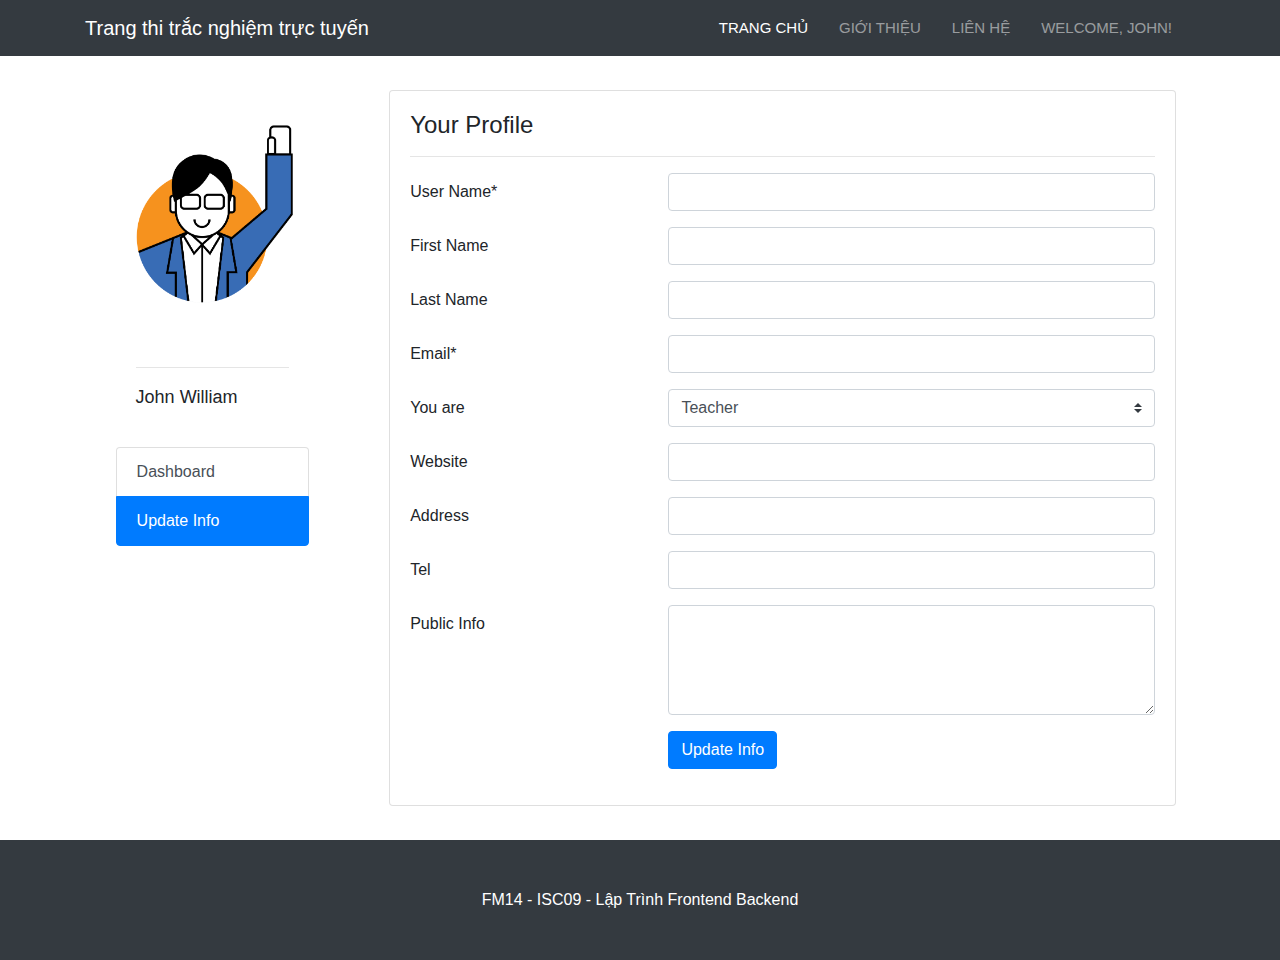
<file: editprofile.html>
<!DOCTYPE html>
<html lang="en">

<head>

  <meta charset="utf-8">
  <meta name="viewport" content="width=device-width, initial-scale=1, shrink-to-fit=no">
  <meta name="description" content="">
  <meta name="author" content="">

  <title>EzQuiz Home</title>

  <link rel="stylesheet" type="text/css" href="css/submenu.css">

  <!-- Bootstrap core CSS -->
  <link href="vendor/bootstrap/css/bootstrap.min.css" rel="stylesheet">

  <!-- Custom styles for this template -->
  <link href="css/heroic-features.css" rel="stylesheet">
  <link href="css/styles.css" rel="stylesheet">
</head>

<body>

  <!-- Navigation -->
  <nav class="navbar navbar-expand-lg navbar-dark bg-dark fixed-top">
    <div class="container">
      <a class="navbar-brand" href="index.html">Trang thi trắc nghiệm trực tuyến</a>
      <button class="navbar-toggler" type="button" data-toggle="collapse" data-target="#navbarResponsive" aria-controls="navbarResponsive" aria-expanded="false" aria-label="Toggle navigation">
        <span class="navbar-toggler-icon"></span>
      </button>
      <div class="collapse navbar-collapse" id="navbarResponsive">
        <ul class="navbar-nav ml-auto nav">
          <li class="nav-item active">
            <a class="nav-link" href="index.html">Trang chủ
              <span class="sr-only">(current)</span>
            </a>
          </li>
		      <li class="nav-item">
            <a class="nav-link" href="about.html">Giới thiệu</a>
          </li>
		      <li class="nav-item">
            <a class="nav-link" href="contact.html">Liên hệ</a>
          </li>
          <li class="nav-item">
            <a class="nav-link" href="#">Welcome, John!</a>
            <ul class="sub-menu">
                <li><a href="register.html">Đăng ký</a></li>
                <li><a href="login.html">Đăng nhập</a></li>
                <li><a href="forgotpassword.html">Quên mật khẩu</a></li>
                <li><a href="login.html">Đăng xuất</a></li>
                <li><a href="passwordchange.html">Đổi mật khẩu</a></li>
                <li><a href="profile.html">Cập nhật tài khoản</a></li>
            </ul>
          </li>
        </ul>
      </div>
    </div>
  </nav>

  <!-- Page Content -->
<div class="container">
	<div class="row">
		<div class="col-md-3 ">
			<div class="">
				 <div class="">
					<img class="card-img-top" src="images/Tom.png" alt="">
                  <div class="card-body">
				  <hr/>
                    <p style="font-size: 18px;">John William</p>
                  </div>
                  
                </div>
			  </div>
		     <div class="list-group ">
              <a href="#" class="list-group-item list-group-item-action ">Dashboard</a>
              <a href="editprofile.hmtl" class="list-group-item list-group-item-action active">Update Info</a>
              <!-- <a href="#" class="list-group-item list-group-item-action"></a>
              <a href="#" class="list-group-item list-group-item-action"></a>            -->
              
            </div> 
		</div>
		<div class="col-md-9">
		    <div class="card">
		        <div class="card-body">
		            <div class="row">
		                <div class="col-md-12">
		                    <h4>Your Profile</h4>
		                    <hr>
		                </div>
		            </div>
		            <div class="row">
		                <div class="col-md-12">
		                    <form>
                              <div class="form-group row">
                                <label for="username" class="col-4 col-form-label">User Name*</label> 
                                <div class="col-8">
                                  <input id="username" name="username" placeholder="" class="form-control here" required="required" type="text">
                                </div>
                              </div>
                              <div class="form-group row">
                                <label for="name" class="col-4 col-form-label">First Name</label> 
                                <div class="col-8">
                                  <input id="name" name="name" placeholder="" class="form-control here" type="text">
                                </div>
                              </div>
                              <div class="form-group row">
                                <label for="lastname" class="col-4 col-form-label">Last Name</label> 
                                <div class="col-8">
                                  <input id="lastname" name="lastname" placeholder="" class="form-control here" type="text">
                                </div>
                              </div>
                              <div class="form-group row">
                                <label for="email" class="col-4 col-form-label">Email*</label> 
                                <div class="col-8">
                                  <input id="email" name="email" placeholder="" class="form-control here" required="required" type="text">
                                </div>
                              </div>
							  <div class="form-group row">
                                <label for="select" class="col-4 col-form-label">You are</label> 
                                <div class="col-8">
                                  <select id="select" name="select" class="custom-select">
                                    <option value="teacher">Teacher</option>
									<option value="student">Student</option>
                                  </select>
                                </div>
								</div>
                              <div class="form-group row">
                                <label for="website" class="col-4 col-form-label">Website</label> 
                                <div class="col-8">
                                  <input id="website" name="website" placeholder="" class="form-control here" type="text">
                                </div>
                              </div>
							  <div class="form-group row">
                                <label for="website" class="col-4 col-form-label">Address</label> 
                                <div class="col-8">
                                  <input id="website" name="website" placeholder="" class="form-control here" type="text">
                                </div>
                              </div>
							 
							  <div class="form-group row">
                                <label for="website" class="col-4 col-form-label">Tel</label> 
                                <div class="col-8">
                                  <input id="website" name="website" placeholder="" class="form-control here" type="text">
                                </div>
                              </div>
                              <div class="form-group row">
                                <label for="publicinfo" class="col-4 col-form-label">Public Info</label> 
                                <div class="col-8">
                                  <textarea id="publicinfo" name="publicinfo" cols="40" rows="4" class="form-control"></textarea>
                                </div>
                              </div>
                              
                              <div class="form-group row">
                                <div class="offset-4 col-8">
                                  <button name="submit" type="submit" class="btn btn-primary">Update Info</button>
                                </div>
                              </div>
                            </form>
		                </div>
		            </div>
		            
		        </div>
		    </div>
		</div>
	</div>
</div>

  <!-- Footer -->
  <footer class="py-5 bg-dark">
    <div class="container">
      <p class="m-0 text-center text-white">FM14 - ISC09 - Lập Trình Frontend Backend</p>
    </div>
  </footer>

  <!-- Bootstrap core JavaScript -->
  <script src="vendor/jquery/jquery.min.js"></script>
  <script src="vendor/bootstrap/js/bootstrap.bundle.min.js"></script>

</body>

</html>
</file>
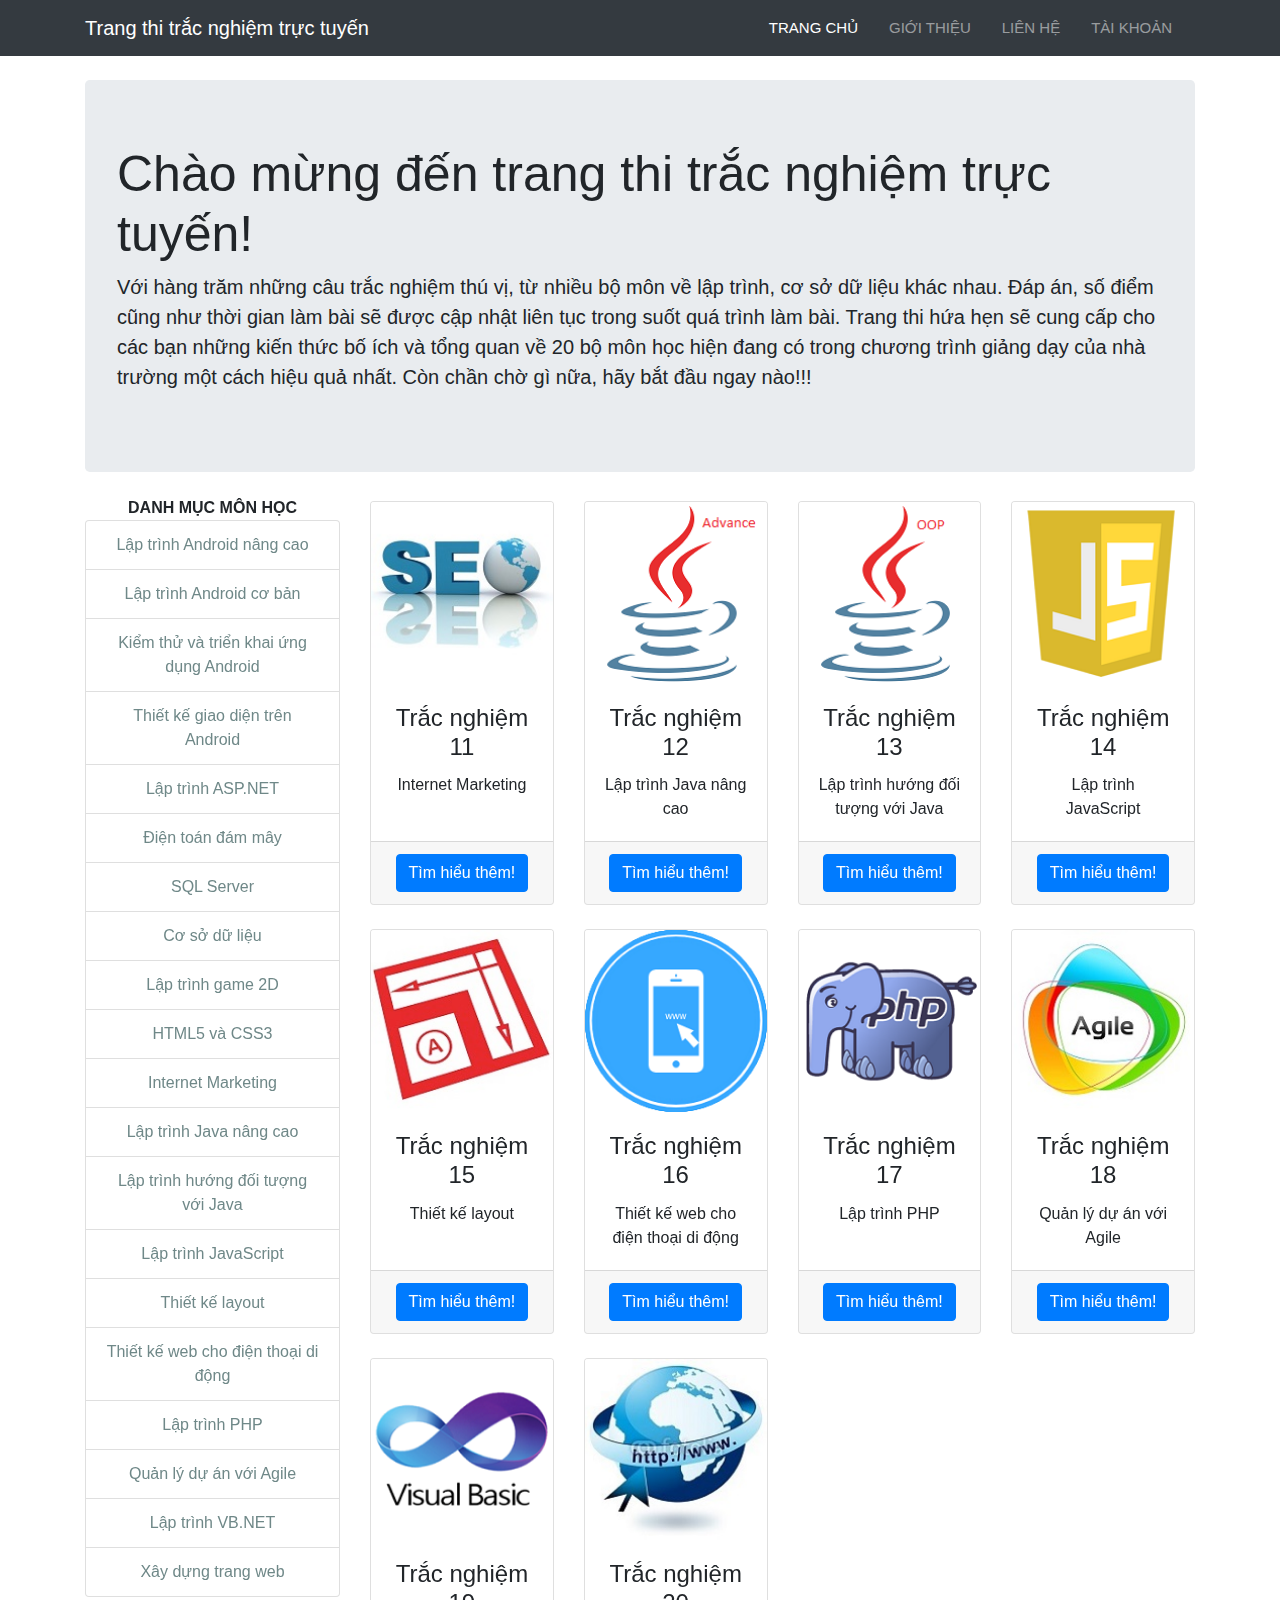
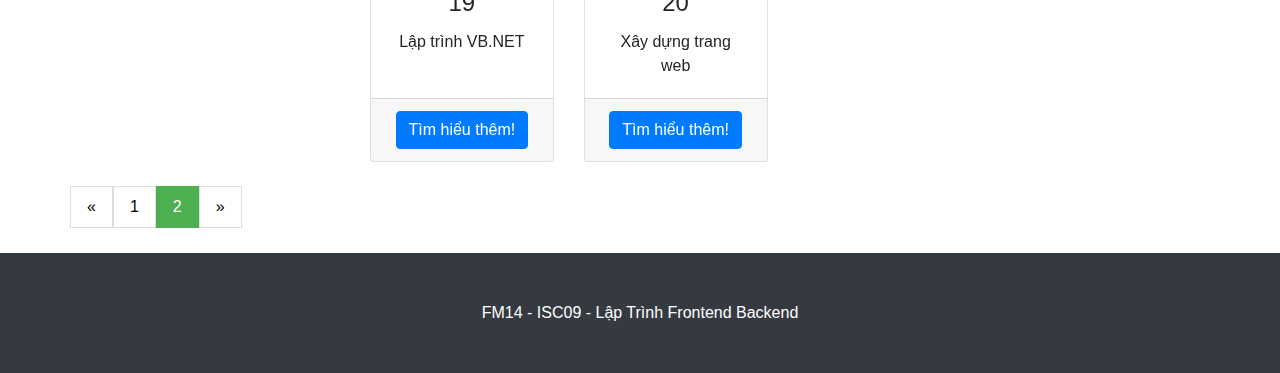
<file: index2.html>
<!DOCTYPE html>
<html lang="en">

<head>

    <meta charset="utf-8">
    <meta name="viewport" content="width=device-width, initial-scale=1, shrink-to-fit=no">
    <meta name="description" content="">
    <meta name="author" content="">

    <title>EzQuiz Home</title>

    <link rel="stylesheet" type="text/css" href="css/submenu.css">
    <link rel="stylesheet" type="text/css" href="css/cssPagingIndex.css">

    <!-- Bootstrap core CSS -->
    <link href="vendor/bootstrap/css/bootstrap.min.css" rel="stylesheet">

    <!-- Custom styles for this template -->
    <link href="css/heroic-features.css" rel="stylesheet">

</head>

<body>

    <!-- Navigation -->
    <nav class="navbar navbar-expand-lg navbar-dark bg-dark fixed-top">
        <div class="container">
            <a class="navbar-brand" href="index.html">Trang thi trắc nghiệm trực tuyến</a>
            <button class="navbar-toggler" type="button" data-toggle="collapse" data-target="#navbarResponsive"
                aria-controls="navbarResponsive" aria-expanded="false" aria-label="Toggle navigation">
                <span class="navbar-toggler-icon"></span>
            </button>
            <div class="collapse navbar-collapse" id="navbarResponsive">
                <ul class="navbar-nav ml-auto nav">
                    <li class="nav-item active">
                        <a class="nav-link" href="index.html">Trang chủ
                            <span class="sr-only">(current)</span>
                        </a>
                    </li>
                    <li class="nav-item">
                        <a class="nav-link" href="about.html">Giới thiệu</a>
                    </li>
                    <li class="nav-item">
                        <a class="nav-link" href="contact.html">Liên hệ</a>
                    </li>
                    <li class="nav-item">
                        <a class="nav-link" href="#">Tài khoản</a>
                        <ul class="sub-menu">
                            <li><a href="register.html">Đăng ký</a></li>
                            <li><a href="login.html">Đăng nhập</a></li>
                            <li><a href="forgotpassword.html">Quên mật khẩu</a></li>
                            <li><a href="login.html">Đăng xuất</a></li>
                            <li><a href="passwordchange.html">Đổi mật khẩu</a></li>
                            <li><a href="profile.html">Cập nhật tài khoản</a></li>
                        </ul>
                    </li>
                </ul>
            </div>
        </div>
    </nav>

    <!-- Page Content -->
    <div class="container">

        <!-- Jumbotron Header -->
        <header class="jumbotron my-4">
            <h1 class="display-3" style="font-size: 50px;">Chào mừng đến trang thi trắc nghiệm trực tuyến!</h1>
            <p class="lead">Với hàng trăm những câu trắc nghiệm thú vị, từ nhiều bộ môn về lập trình, cơ sở dữ liệu khác
                nhau. Đáp án, số điểm cũng như thời gian làm bài sẽ được cập nhật liên tục trong suốt quá trình làm bài.
                Trang thi hứa hẹn sẽ cung cấp cho các bạn những kiến thức bố ích và tổng quan về 20 bộ môn học hiện đang
                có trong chương trình giảng dạy của nhà trường một cách hiệu quả nhất. Còn chần chờ gì nữa, hãy bắt đầu
                ngay nào!!! </p>
        </header>

        <!-- Page Features -->
        <div class="row text-center">
            <div class="col-sm-3">
                <div class="panel panel-default sidebar">
                    <div class="panel-heading">
                        <span class="glyphicon glyphicon-list"></span>
                        <strong>DANH MỤC MÔN HỌC</strong>
                    </div>
                    <div>
                        <ul class="list-group">
                            <li ng-repeat="x in subjects" class="list-group-item">
                                <a style="text-decoration: none; color:rgb(111, 136, 136)" href="TestExam.html">
                                    Lập trình Android nâng cao
                                </a>
                            </li>
                            <li ng-repeat="x in subjects" class="list-group-item">
                                <a style="text-decoration: none; color:rgb(111, 136, 136)" href="#">
                                    Lập trình Android cơ bản
                                </a>
                            </li>
                            <li ng-repeat="x in subjects" class="list-group-item">
                                <a style="text-decoration: none; color:rgb(111, 136, 136)" href="#">
                                    Kiểm thử và triển khai ứng dụng Android
                                </a>
                            </li>
                            <li ng-repeat="x in subjects" class="list-group-item">
                                <a style="text-decoration: none; color:rgb(111, 136, 136)" href="#">
                                    Thiết kế giao diện trên Android
                                </a>
                            </li>
                            <li ng-repeat="x in subjects" class="list-group-item">
                                <a style="text-decoration: none; color:rgb(111, 136, 136)" href="#">
                                    Lập trình ASP.NET
                                </a>
                            </li>
                            <li ng-repeat="x in subjects" class="list-group-item">
                                <a style="text-decoration: none; color:rgb(111, 136, 136)" href="#">
                                    Điện toán đám mây
                                </a>
                            </li>
                            <li ng-repeat="x in subjects" class="list-group-item">
                                <a style="text-decoration: none; color:rgb(111, 136, 136)" href="#">
                                    SQL Server
                                </a>
                            </li>
                            <li ng-repeat="x in subjects" class="list-group-item">
                                <a style="text-decoration: none; color:rgb(111, 136, 136)" href="#">
                                    Cơ sở dữ liệu
                                </a>
                            </li>
                            <li ng-repeat="x in subjects" class="list-group-item">
                                <a style="text-decoration: none; color:rgb(111, 136, 136)" href="#">
                                    Lập trình game 2D
                                </a>
                            </li>
                            <li ng-repeat="x in subjects" class="list-group-item">
                                <a style="text-decoration: none; color:rgb(111, 136, 136)" href="#">
                                    HTML5 và CSS3
                                </a>
                            </li>
                            <li ng-repeat="x in subjects" class="list-group-item">
                                <a style="text-decoration: none; color:rgb(111, 136, 136)" href="#">
                                    Internet Marketing
                                </a>
                            </li>
                            <li ng-repeat="x in subjects" class="list-group-item">
                                <a style="text-decoration: none; color:rgb(111, 136, 136)" href="#">
                                    Lập trình Java nâng cao
                                </a>
                            </li>
                            <li ng-repeat="x in subjects" class="list-group-item">
                                <a style="text-decoration: none; color:rgb(111, 136, 136)" href="#">
                                    Lập trình hướng đối tượng với Java
                                </a>
                            </li>
                            <li ng-repeat="x in subjects" class="list-group-item">
                                <a style="text-decoration: none; color:rgb(111, 136, 136)" href="#">
                                    Lập trình JavaScript
                                </a>
                            </li>
                            <li ng-repeat="x in subjects" class="list-group-item">
                                <a style="text-decoration: none; color:rgb(111, 136, 136)" href="#">
                                    Thiết kế layout
                                </a>
                            </li>
                            <li ng-repeat="x in subjects" class="list-group-item">
                                <a style="text-decoration: none; color:rgb(111, 136, 136)" href="#">
                                    Thiết kế web cho điện thoại di động
                                </a>
                            </li>
                            <li ng-repeat="x in subjects" class="list-group-item">
                                <a style="text-decoration: none; color:rgb(111, 136, 136)" href="#">
                                    Lập trình PHP
                                </a>
                            </li>
                            <li ng-repeat="x in subjects" class="list-group-item">
                                <a style="text-decoration: none; color:rgb(111, 136, 136)" href="#">
                                    Quản lý dự án với Agile
                                </a>
                            </li>
                            <li ng-repeat="x in subjects" class="list-group-item">
                                <a style="text-decoration: none; color:rgb(111, 136, 136)" href="#">
                                    Lập trình VB.NET
                                </a>
                            </li>
                            <li ng-repeat="x in subjects" class="list-group-item">
                                <a style="text-decoration: none; color:rgb(111, 136, 136)" href="#">
                                    Xây dựng trang web
                                </a>
                            </li>
                        </ul>
                    </div>
                </div>
            </div>

            <div class="col-sm-9" style="margin-top: 5px">
                <div class="row">

                    <div class="col-lg-3 col-md-6 mb-4">
                        <div class="card h-100">
                            <img class="card-img-top" src="images/logos/INMA.jpg" alt="">
                            <div class="card-body">
                                <h4 class="card-title">Trắc nghiệm 11</h4>
                                <p class="card-text">Internet Marketing</p>
                            </div>
                            <div class="card-footer">
                                <a href="#" class="btn btn-primary">Tìm hiểu thêm!</a>
                            </div>
                        </div>
                    </div>


                    <div class="col-lg-3 col-md-6 mb-4">
                        <div class="card h-100">
                            <img class="card-img-top" src="images/logos/JAAV.png" alt="">
                            <div class="card-body">
                                <h4 class="card-title">Trắc nghiệm 12</h4>
                                <p class="card-text">Lập trình Java nâng cao</p>
                            </div>
                            <div class="card-footer">
                                <a href="#" class="btn btn-primary">Tìm hiểu thêm!</a>
                            </div>
                        </div>
                    </div>

                    <div class="col-lg-3 col-md-6 mb-4">
                        <div class="card h-100">
                            <img class="card-img-top" src="images/logos/JABS.png" alt="">
                            <div class="card-body">
                                <h4 class="card-title">Trắc nghiệm 13</h4>
                                <p class="card-text">Lập trình hướng đối tượng với Java</p>
                            </div>
                            <div class="card-footer">
                                <a href="#" class="btn btn-primary">Tìm hiểu thêm!</a>
                            </div>
                        </div>
                    </div>

                    <div class="col-lg-3 col-md-6 mb-4">
                        <div class="card h-100">
                            <img class="card-img-top" src="images/logos/JSPR.png" alt="">
                            <div class="card-body">
                                <h4 class="card-title">Trắc nghiệm 14</h4>
                                <p class="card-text">Lập trình JavaScript</p>
                            </div>
                            <div class="card-footer">
                                <a href="#" class="btn btn-primary">Tìm hiểu thêm!</a>
                            </div>
                        </div>
                    </div>

                    <div class="col-lg-3 col-md-6 mb-4">
                        <div class="card h-100">
                            <img class="card-img-top" src="images/logos/LAYO.jpg" alt="">
                            <div class="card-body">
                                <h4 class="card-title">Trắc nghiệm 15</h4>
                                <p class="card-text">Thiết kế layout</p>
                            </div>
                            <div class="card-footer">
                                <a href="#" class="btn btn-primary">Tìm hiểu thêm!</a>
                            </div>
                        </div>
                    </div>

                    <div class="col-lg-3 col-md-6 mb-4">
                        <div class="card h-100">
                            <img class="card-img-top" src="images/logos/MOWE.png" alt="">
                            <div class="card-body">
                                <h4 class="card-title">Trắc nghiệm 16</h4>
                                <p class="card-text">Thiết kế web cho điện thoại di động</p>
                            </div>
                            <div class="card-footer">
                                <a href="#" class="btn btn-primary">Tìm hiểu thêm!</a>
                            </div>
                        </div>
                    </div>

                    <div class="col-lg-3 col-md-6 mb-4">
                        <div class="card h-100">
                            <img class="card-img-top" src="images/logos/PHPP.png" alt="">
                            <div class="card-body">
                                <h4 class="card-title">Trắc nghiệm 17</h4>
                                <p class="card-text">Lập trình PHP</p>
                            </div>
                            <div class="card-footer">
                                <a href="#" class="btn btn-primary">Tìm hiểu thêm!</a>
                            </div>
                        </div>
                    </div>

                    <div class="col-lg-3 col-md-6 mb-4">
                        <div class="card h-100">
                            <img class="card-img-top" src="images/logos/PMAG.jpg" alt="">
                            <div class="card-body">
                                <h4 class="card-title">Trắc nghiệm 18</h4>
                                <p class="card-text">Quản lý dự án với Agile</p>
                            </div>
                            <div class="card-footer">
                                <a href="#" class="btn btn-primary">Tìm hiểu thêm!</a>
                            </div>
                        </div>
                    </div>

                    <div class="col-lg-3 col-md-6 mb-4">
                        <div class="card h-100">
                            <img class="card-img-top" src="images/logos/VBPR.png" alt="">
                            <div class="card-body">
                                <h4 class="card-title">Trắc nghiệm 19</h4>
                                <p class="card-text">Lập trình VB.NET</p>
                            </div>
                            <div class="card-footer">
                                <a href="#" class="btn btn-primary">Tìm hiểu thêm!</a>
                            </div>
                        </div>
                    </div>

                    <div class="col-lg-3 col-md-6 mb-4">
                        <div class="card h-100">
                            <img class="card-img-top" src="images/logos/WEBU.jpg" alt="">
                            <div class="card-body">
                                <h4 class="card-title">Trắc nghiệm 20</h4>
                                <p class="card-text">Xây dựng trang web</p>
                            </div>
                            <div class="card-footer">
                                <a href="#" class="btn btn-primary">Tìm hiểu thêm!</a>
                            </div>
                        </div>
                    </div>

                </div>
            </div>
        </div>  
        <!-- /.row -->

        <div class="center row">
            <div class="pagination">
                <a href="index.html">&laquo;</a>
                <a href="index.html">1</a>
                <a href="index2.html" class="active">2</a>
                <a href="index2.html">&raquo;</a>
            </div>
        </div>

    </div>
    <!-- /.container -->
    
    <!-- Footer -->
    <footer class="py-5 bg-dark">
        <div class="container">
            <p class="m-0 text-center text-white">FM14 - ISC09 - Lập Trình Frontend Backend</p>
        </div>
        <!-- /.container -->
    </footer>

    <!-- Bootstrap core JavaScript -->
    <script src="vendor/jquery/jquery.min.js"></script>
    <script src="vendor/bootstrap/js/bootstrap.bundle.min.js"></script>

</body>

</html>
</file>
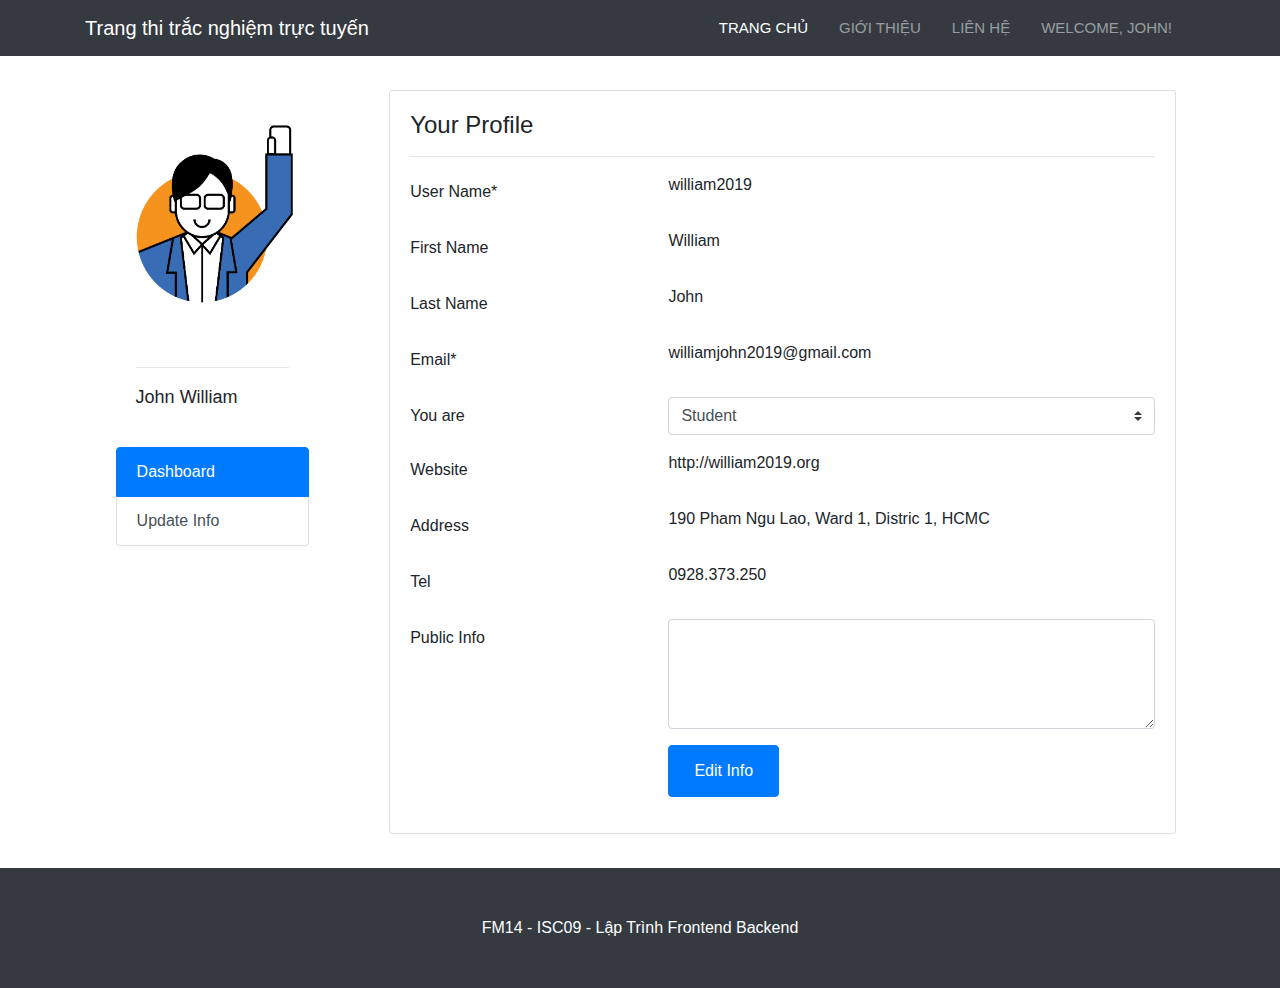
<file: profile.html>
<!DOCTYPE html>
<html lang="en">

<head>

  <meta charset="utf-8">
  <meta name="viewport" content="width=device-width, initial-scale=1, shrink-to-fit=no">
  <meta name="description" content="">
  <meta name="author" content="">

  <title>EzQuiz Home</title>

  <link rel="stylesheet" type="text/css" href="css/submenu.css">

  <!-- Bootstrap core CSS -->
  <link href="vendor/bootstrap/css/bootstrap.min.css" rel="stylesheet">

  <!-- Custom styles for this template -->
  <link href="css/heroic-features.css" rel="stylesheet">
  <link href="css/styles.css" rel="stylesheet">
</head>

<body>

  <!-- Navigation -->
  <nav class="navbar navbar-expand-lg navbar-dark bg-dark fixed-top">
    <div class="container">
      <a class="navbar-brand" href="index.html">Trang thi trắc nghiệm trực tuyến</a>
      <button class="navbar-toggler" type="button" data-toggle="collapse" data-target="#navbarResponsive" aria-controls="navbarResponsive" aria-expanded="false" aria-label="Toggle navigation">
        <span class="navbar-toggler-icon"></span>
      </button>
      <div class="collapse navbar-collapse" id="navbarResponsive">
        <ul class="navbar-nav ml-auto nav">
          <li class="nav-item active">
            <a class="nav-link" href="index.html">Trang chủ
              <span class="sr-only">(current)</span>
            </a>
          </li>
		      <li class="nav-item">
            <a class="nav-link" href="about.html">Giới thiệu</a>
          </li>
		      <li class="nav-item">
            <a class="nav-link" href="contact.html">Liên hệ</a>
          </li>
          <li class="nav-item">
            <a class="nav-link" href="#">Welcome, John!</a>
            <ul class="sub-menu">
              <li><a href="register.html">Đăng ký</a></li>
              <li><a href="login.html">Đăng nhập</a></li>
              <li><a href="forgotpassword.html">Quên mật khẩu</a></li>
              <li><a href="login.html">Đăng xuất</a></li>
              <li><a href="passwordchange.html">Đổi mật khẩu</a></li>
              <li><a href="profile.html">Cập nhật tài khoản</a></li>
            </ul>
          </li>
        </ul>
      </div>
    </div>
  </nav>

  <!-- Page Content -->
<div class="container">
	<div class="row">
		<div class="col-md-3 ">
			<div class="">
				 <div class="">
					<img class="card-img-top" src="images/Tom.png" alt="">
                  <div class="card-body">
				  <hr/>
                    <p style="font-size: 18px;">John William</p>
                  </div>
                  
                </div>
			  </div>
		     <div class="list-group ">
              <a href="#" class="list-group-item list-group-item-action active">Dashboard</a>
              <a href="#" class="list-group-item list-group-item-action">Update Info</a>
              <!-- <a href="#" class="list-group-item list-group-item-action"></a>
              <a href="#" class="list-group-item list-group-item-action"></a>            -->
              
            </div> 
		</div>
		<div class="col-md-9">
		    <div class="card">
		        <div class="card-body">
		            <div class="row">
		                <div class="col-md-12">
		                    <h4>Your Profile</h4>
		                    <hr>
		                </div>
		            </div>
		            <div class="row">
		                <div class="col-md-12">
		                    <form>
                              <div class="form-group row">
                                <label for="username" class="col-4 col-form-label">User Name*</label> 
                                <div class="col-8">
                                  <p>william2019 </p>
                                </div>
                              </div>
                              <div class="form-group row">
                                <label for="name" class="col-4 col-form-label">First Name</label> 
                                <div class="col-8">
                                   <p>William </p>
                                </div>
                              </div>
                              <div class="form-group row">
                                <label for="lastname" class="col-4 col-form-label">Last Name</label> 
                                <div class="col-8">
                                   <p>John</p>
                                </div>
                              </div>
                              <div class="form-group row">
                                <label for="email" class="col-4 col-form-label">Email*</label> 
                                <div class="col-8">
                                   <p>williamjohn2019@gmail.com </p>
                                </div>
                              </div>
							  <div class="form-group row">
                                <label for="select" class="col-4 col-form-label">You are</label> 
                                <div class="col-8">
                                  <select id="select" name="select" class="custom-select">
                                   
									<option value="student">Student</option>
                                  </select>
                                </div>
								</div>
                              <div class="form-group row">
                                <label for="website" class="col-4 col-form-label">Website</label> 
                                <div class="col-8">
                                   <p>http://william2019.org</p>
                                </div>
                              </div>
							  <div class="form-group row">
                                <label for="website" class="col-4 col-form-label">Address</label> 
                                <div class="col-8">
                                  <p>190 Pham Ngu Lao, Ward 1, Distric 1, HCMC </p>
                                </div>
                              </div>
							 
							  <div class="form-group row">
                                <label for="website" class="col-4 col-form-label">Tel</label> 
                                <div class="col-8">
                                  <p>0928.373.250 </p>
                                </div>
                              </div>
                              <div class="form-group row">
                                <label for="publicinfo" class="col-4 col-form-label">Public Info</label> 
                                <div class="col-8">
                                  <textarea id="publicinfo" name="publicinfo" cols="40" rows="4" class="form-control"></textarea>
                                </div>
                              </div>
                              
                              <div class="form-group row">
                                <div class="offset-4 col-8">
                                  <button name="submit" type="submit" class="btn btn-primary">
                                    <a href="editprofile.html" class="btn btn-primary">
                                      Edit Info
                                    </a>
                                  </button>
                                </div>
                              </div>
                            </form>
		                </div>
		            </div>
		            
		        </div>
		    </div>
		</div>
	</div>
</div>

  <!-- Footer -->
  <footer class="py-5 bg-dark">
    <div class="container">
      <p class="m-0 text-center text-white">FM14 - ISC09 - Lập Trình Frontend Backend</p>
    </div>
  </footer>

  <!-- Bootstrap core JavaScript -->
  <script src="vendor/jquery/jquery.min.js"></script>
  <script src="vendor/bootstrap/js/bootstrap.bundle.min.js"></script>

</body>

</html>
</file>
<file: css/submenu.css>
.nav>li{
        float: left;
        margin-right: 15px;
    }
     
    .nav>li>a{
        text-transform: uppercase;
        font-size: 15px;
    }
 
    .nav li{
        position: relative;
    }
 
    .nav li a{
        padding: 10px;
        line-height: 20px;
        display: inline-block;
        color: white;
    }
 
    .nav .sub-menu{
        display: none;
        position: absolute;
        top: 0;
        left: 100%;
        width: 200px;
        background-color: #495057;
        padding: 5px 20px;
        font-size: 10px;
        color: white;
    }
     
    .nav li:hover>.sub-menu{
        display: block;
        font-size: 15px;
    }
 
    .nav>li>.sub-menu{
        top: 40px;
        left: 0;
    }

    .sidebar{
        position: -webkit-sticky;
        position: sticky;
        top: 60px;
        margin-bottom: 24px;
    }
</file>
<file: css/styles.css>
:root {
  --input-padding-x: 1.5rem;
  --input-padding-y: .75rem;
}

body {
}

.card-signin {
  border: 0;
  border-radius: 1rem;
  box-shadow: 0 0.5rem 1rem 0 rgba(0, 0, 0, 0.1);
}

.card-signin .card-title {
  margin-bottom: 2rem;
  font-weight: 300;
  font-size: 1.5rem;
}

.card-signin .card-body {
  padding: 2rem;
}

.form-signin {
  width: 100%;
}

.form-signin .btn {
  font-size: 80%;
  border-radius: 5rem;
  letter-spacing: .1rem;
  font-weight: bold;
  padding: 1rem;
  transition: all 0.2s;
}

.form-label-group {
  position: relative;
  margin-bottom: 1rem;
}

.form-label-group input {
  height: auto;
  border-radius: 2rem;
}

.form-label-group>input,
.form-label-group>label {
  padding: var(--input-padding-y) var(--input-padding-x);
}

.form-label-group>label {
  position: absolute;
  top: 0;
  left: 0;
  display: block;
  width: 100%;
  margin-bottom: 0;
  /* Override default `<label>` margin */
  line-height: 1.5;
  color: #495057;
  border: 1px solid transparent;
  border-radius: .25rem;
  transition: all .1s ease-in-out;
}
@media (min-width: 768px)
.navbar-nav>li>a {
    padding-top: 15px;
    padding-bottom: 15px;
}
.navbar-nav>li>a {
    padding-top: 10px;
    padding-bottom: 10px;
    line-height: 20px;
}
.nav>li>a {
    position: relative;
    display: block;
    padding: 10px 15px;
}
.form-label-group input::-webkit-input-placeholder {
  color: transparent;
}

.form-label-group input:-ms-input-placeholder {
  color: transparent;
}

.form-label-group input::-ms-input-placeholder {
  color: transparent;
}

.form-label-group input::-moz-placeholder {
  color: transparent;
}

.form-label-group input::placeholder {
  color: transparent;
}

.form-label-group input:not(:placeholder-shown) {
  padding-top: calc(var(--input-padding-y) + var(--input-padding-y) * (2 / 3));
  padding-bottom: calc(var(--input-padding-y) / 3);
}

.form-label-group input:not(:placeholder-shown)~label {
  padding-top: calc(var(--input-padding-y) / 3);
  padding-bottom: calc(var(--input-padding-y) / 3);
  font-size: 12px;
  color: #777;
}

.btn-google {
  color: white;
  background-color: #ea4335;
}

.btn-facebook {
  color: white;
  background-color: #3b5998;
}

/* Fallback for Edge
-------------------------------------------------- */

@supports (-ms-ime-align: auto) {
  .form-label-group>label {
    display: none;
  }
  .form-label-group input::-ms-input-placeholder {
    color: #777;
  }
}

/* Fallback for IE
-------------------------------------------------- */

@media all and (-ms-high-contrast: none),
(-ms-high-contrast: active) {
  .form-label-group>label {
    display: none;
  }
  .form-label-group input:-ms-input-placeholder {
    color: #777;
  }
}
</file>
<file: css/cssPagingIndex.css>
.center {
    text-align: center;
}

.pagination {
    display: inline-block;
    margin-bottom: 25px;    
}

.pagination a {
    color: black;
    float: left;
    padding: 8px 16px;
    text-decoration: none;
    transition: background-color .3s;
    border: 1px solid #ddd;
    margin: 0;
}

.pagination a.active {
    background-color: #4CAF50;
    color: white;
    border: 1px solid #4CAF50;
}

.pagination a:hover {
    background-color: #ddd;
}
</file>
<file: css/heroic-features.css>
/*!
 * Start Bootstrap - Heroic Features (https://startbootstrap.com/template-overviews/heroic-features)
 * Copyright 2013-2019 Start Bootstrap
 * Licensed under MIT (https://github.com/BlackrockDigital/startbootstrap-heroic-features/blob/master/LICENSE)
 */

body{
		padding-top: 56px;
	}
	.contact{
		padding: 4%;
		height: 650PX;
	}
	.col-md-3{
		
		padding: 4%;
		border-top-left-radius: 0.5rem;
		border-bottom-left-radius: 0.5rem;
	}
	.contact-info{
		margin-top:10%;
	}
	.contact-info img{
		margin-bottom: 15%;
	}
	.contact-info h2{
		margin-bottom: 10%;
	}
	.col-md-9{
		background: #fff;
		padding: 3%;
		border-top-right-radius: 0.5rem;
		border-bottom-right-radius: 0.5rem;
	}
	.contact-form label{
		font-weight:600;
	}
	.contact-form button{
		background: #25274d;
		color: #fff;
		font-weight: 600;
		width: 25%;
	}
	.contact-form button:focus{
		box-shadow:none;
	}
	
	              input.hidden {
    position: absolute;
    left: -9999px;
}

#profile-image1 {
    cursor: pointer;
  
     width: 100px;
    height: 100px;
	border:2px solid #03b1ce ;}
	.tital{ font-size:16px; font-weight:500;}
	 .bot-border{ border-bottom:1px #f8f8f8 solid;  margin:5px 0  5px 0}
</file>
